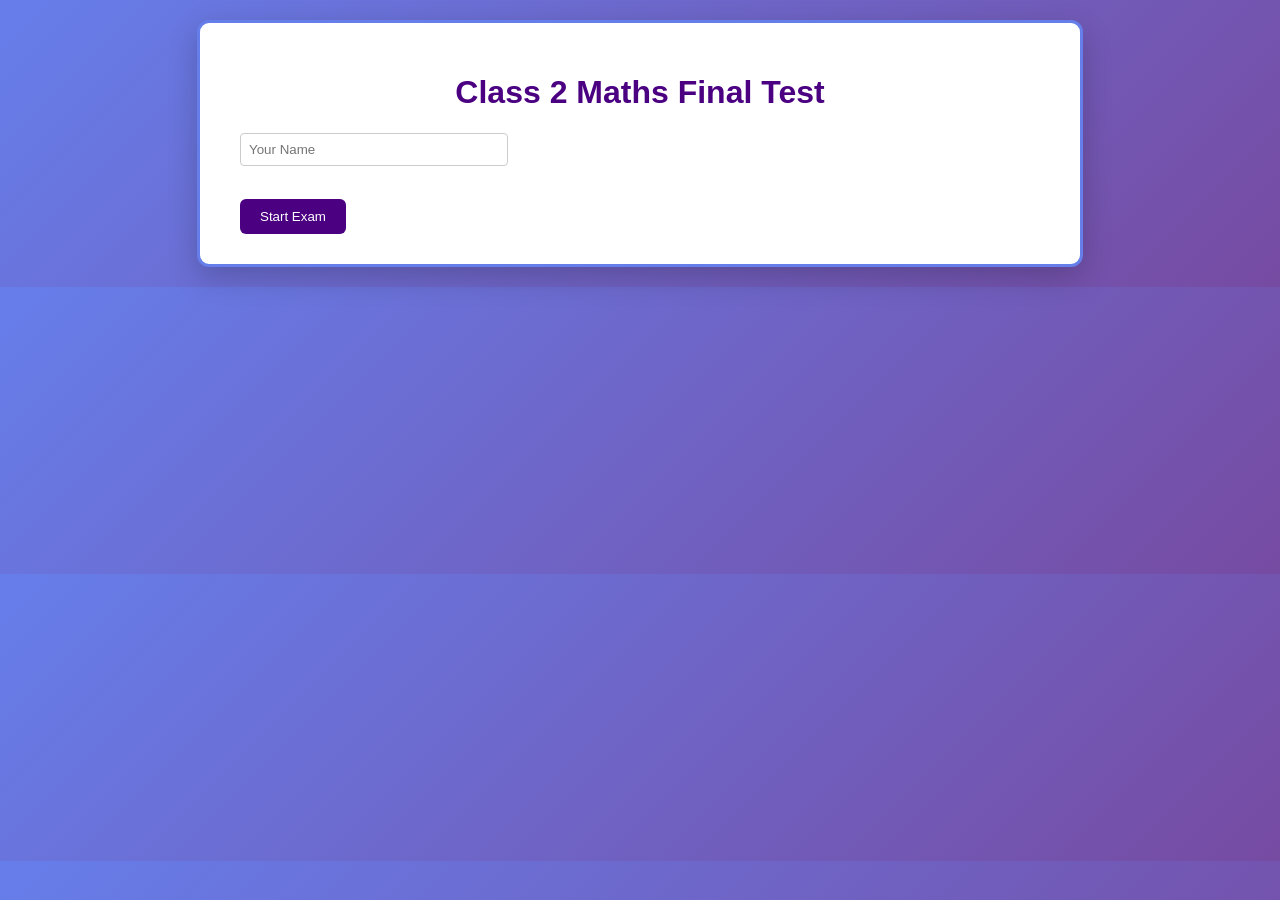
<file: index.html>
<!-- update -->
<!DOCTYPE html>
<html>
<head>
<title>Class 2 Final Test</title>
<link rel="stylesheet" href="style.css">
</head>
<body>

<div class="container">
<h1>Class 2 Maths Final Test</h1>

<input type="text" id="studentName" placeholder="Your Name">
<br><br>
<button onclick="startExam()">Start Exam</button>

</div>

<script src="script.js"></script>
</body>

</html>
</file>
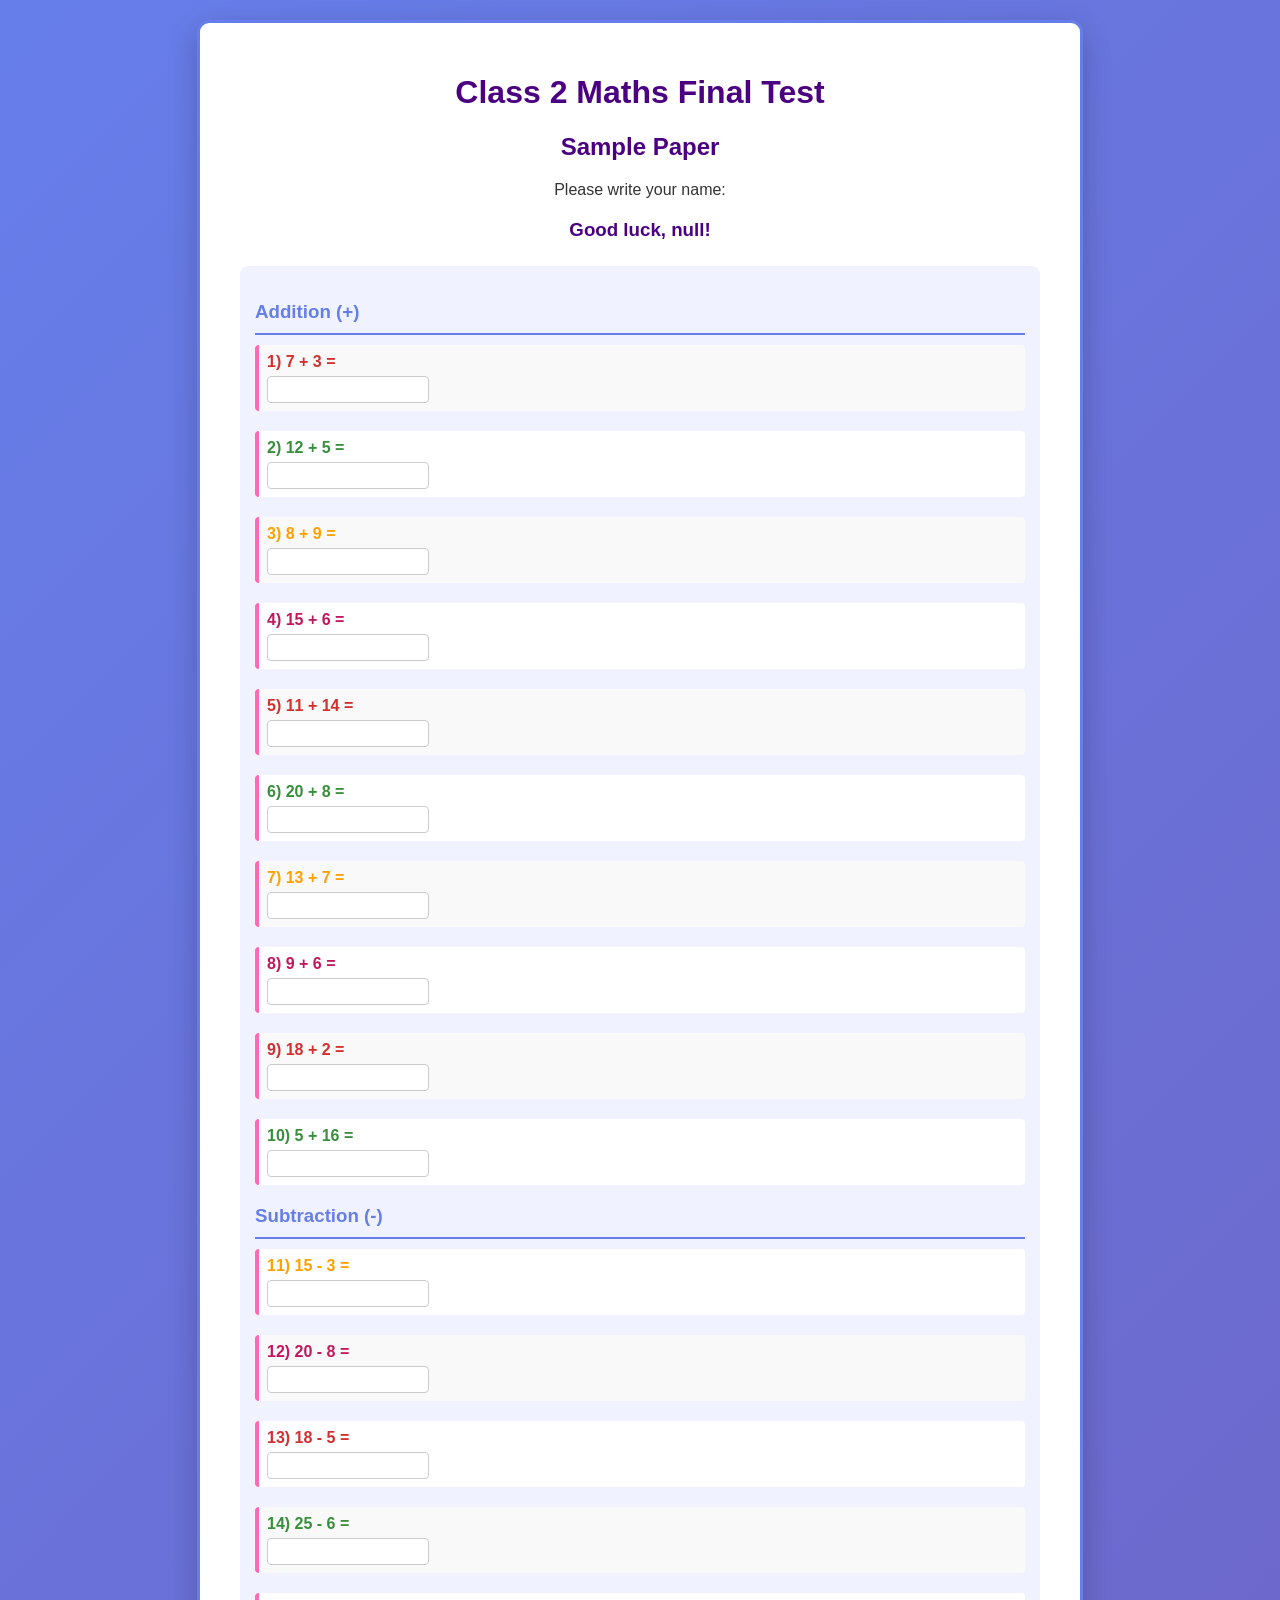
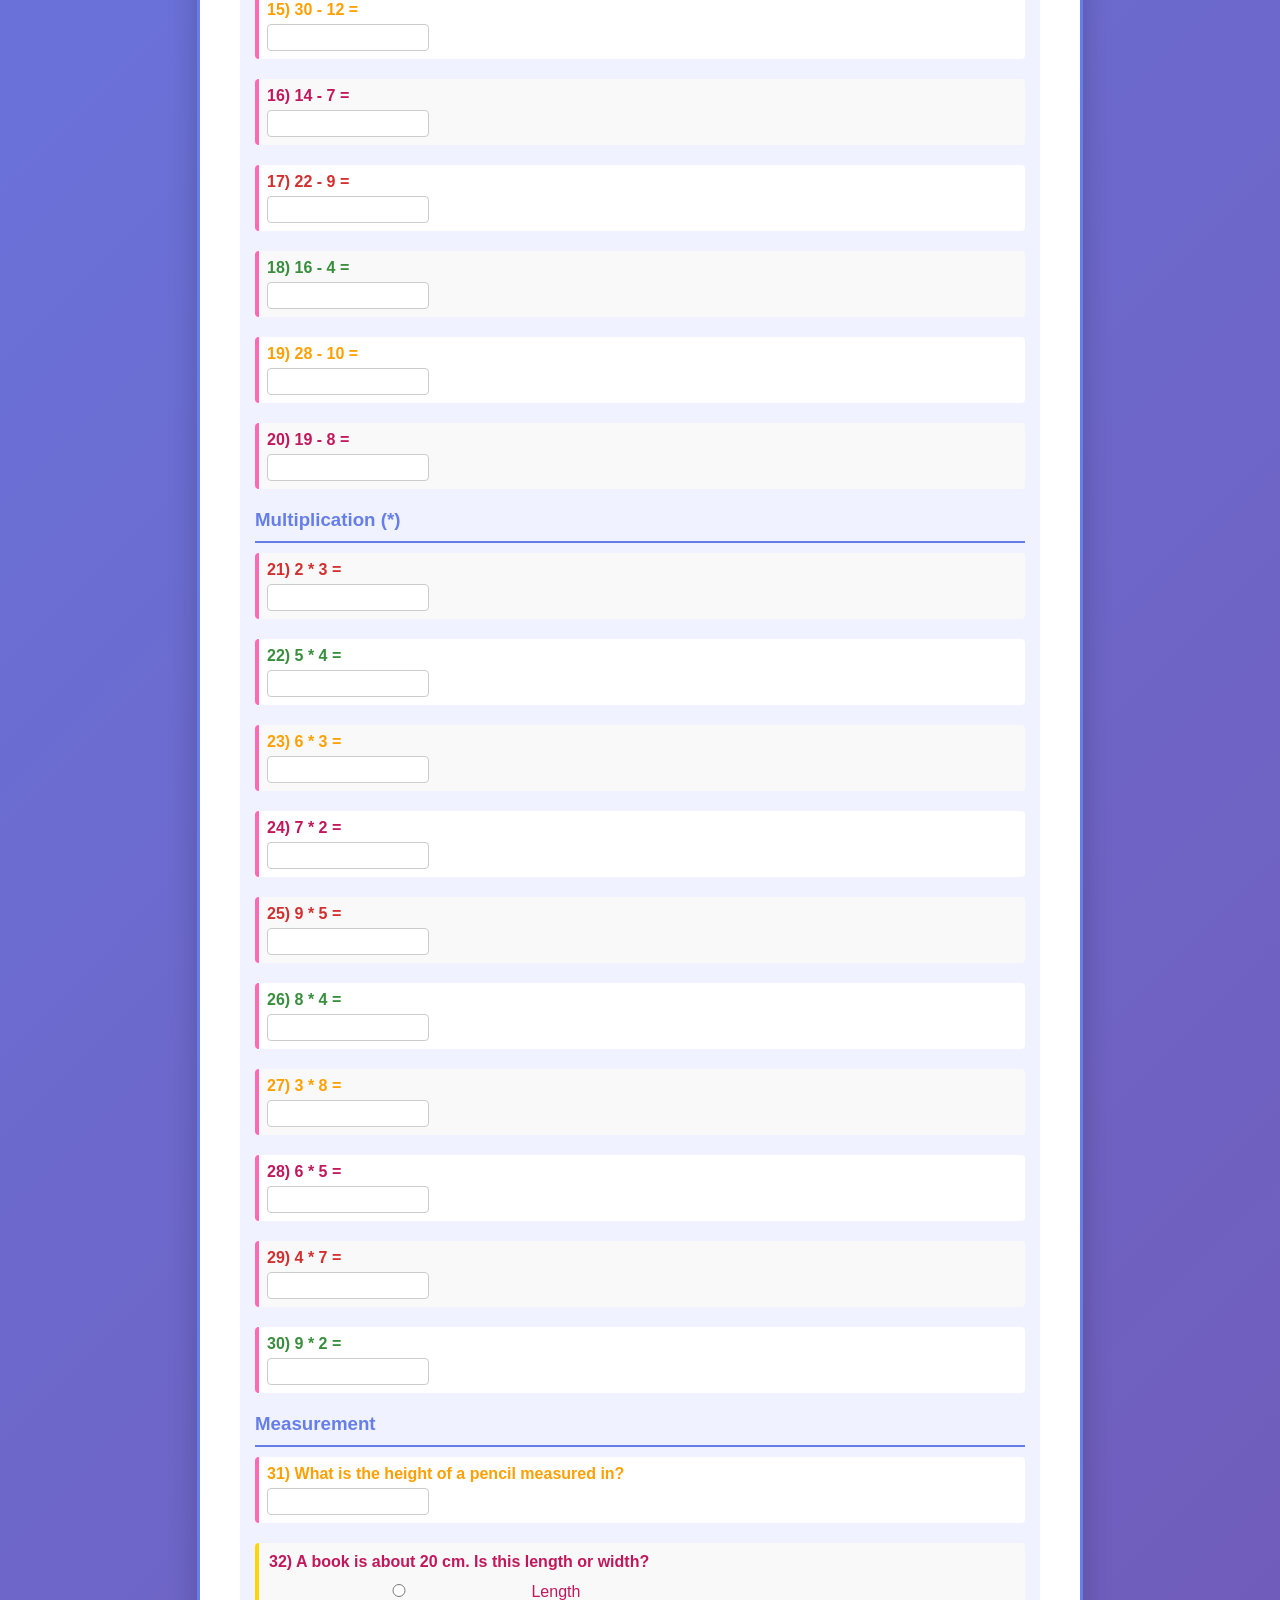
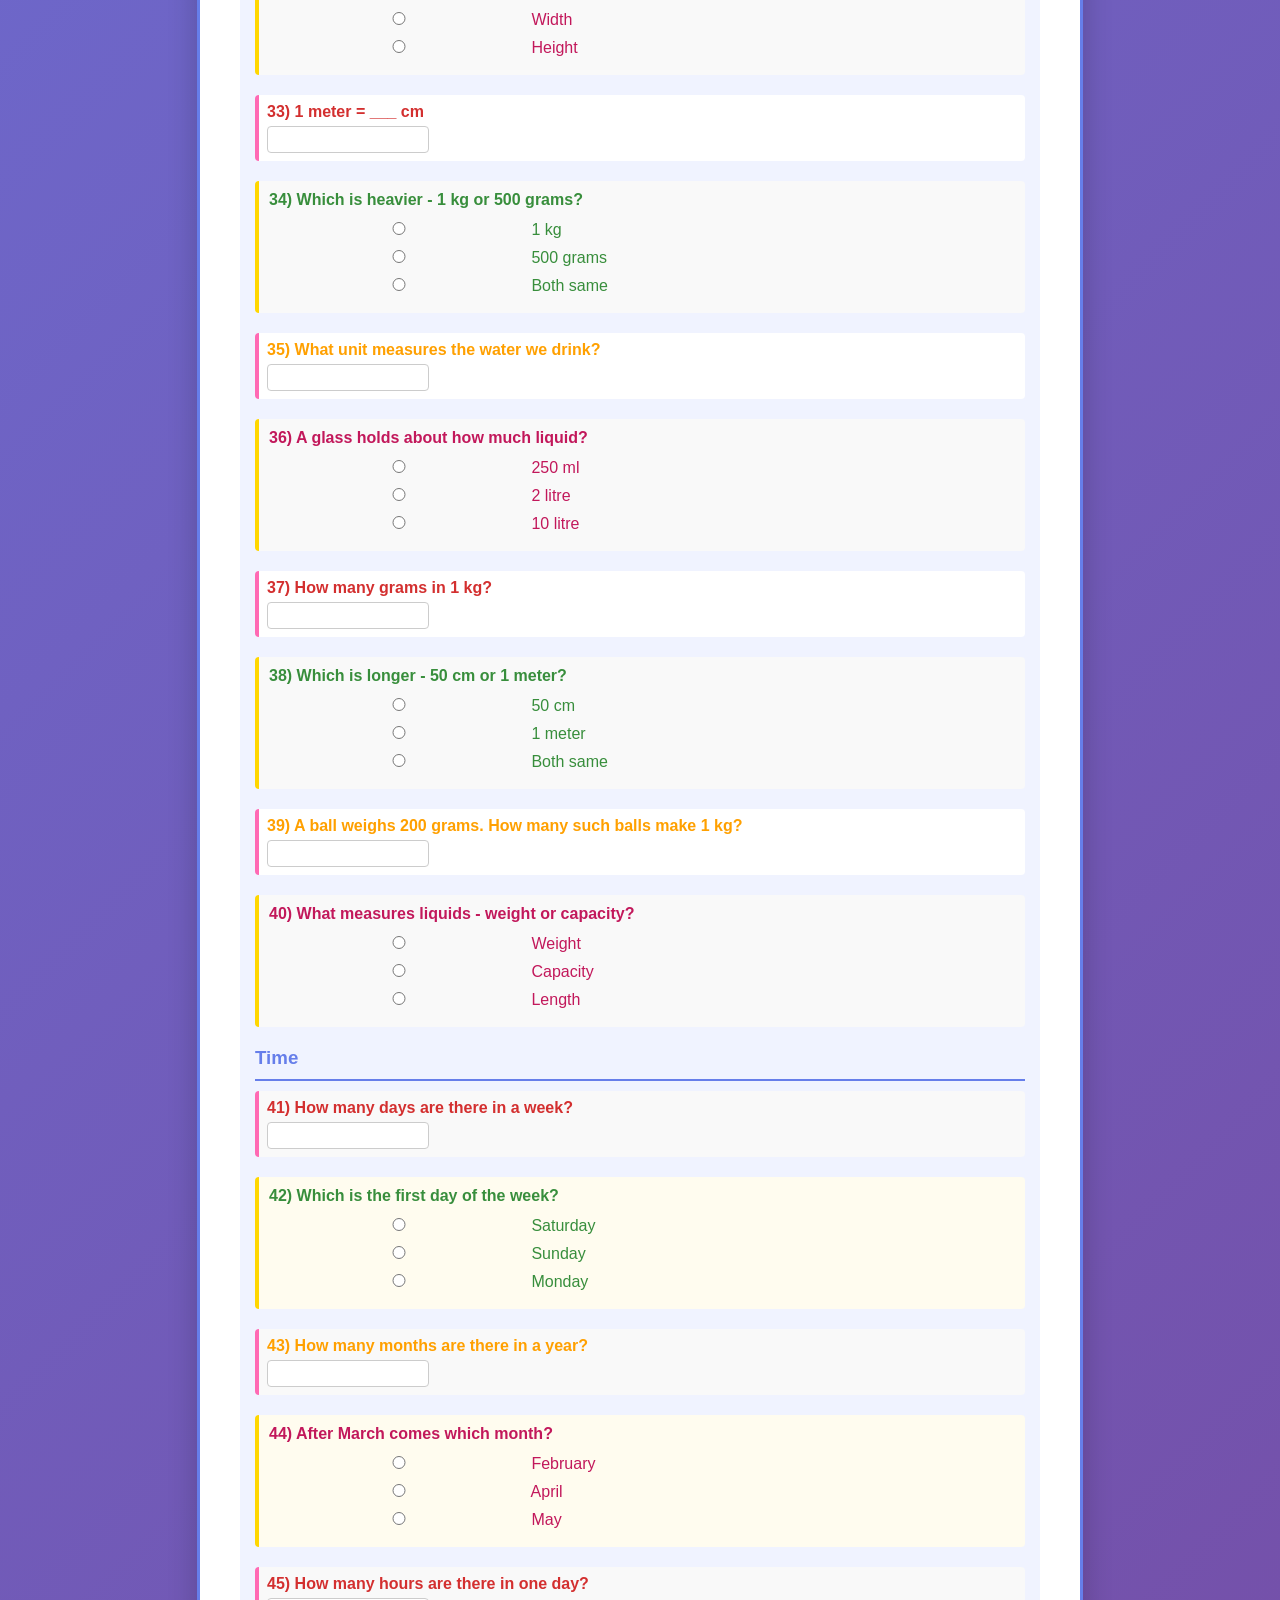
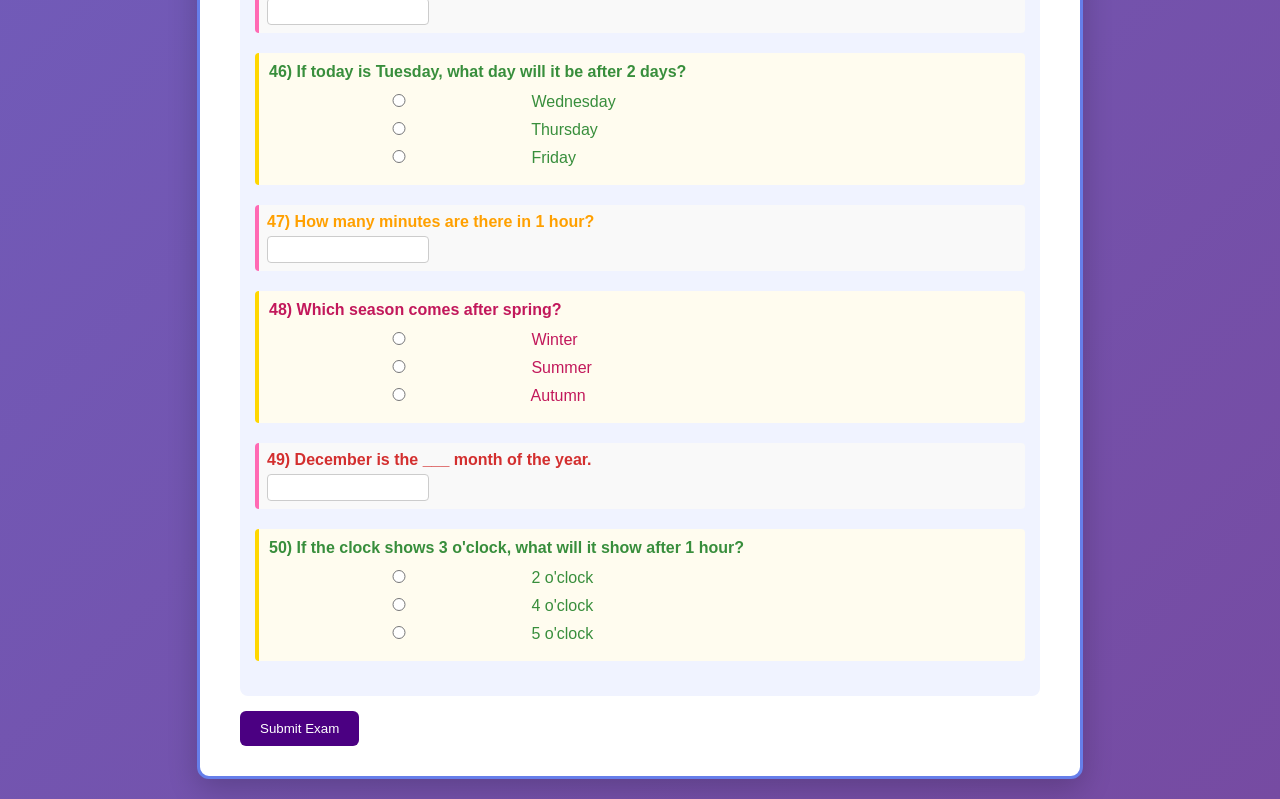
<file: quiz.html>
<!DOCTYPE html>
<html>
<head>
<title>Exam</title>
<link rel="stylesheet" href="style.css">
</head>
<body>

<div class="container">
    <h1>Class 2 Maths Final Test</h1>
    <!-- sample paper start -->
    <div id="startSection" style="text-align:center; margin-bottom:20px;">
        <h2>Sample Paper</h2>
        <p>Please write your name:</p>
        <h2 id="studentDisplay" style="color: #667eea;"></h2>
        <h3 id="greeting" style="color:#4b0082; margin-top:10px;"></h3>
    </div>

    <div id="questionBox" class="section"></div>
    
    <button onclick="submitExam()">Submit Exam</button>

</div>

<script src="script.js"></script>
</body>
</html>
</file>
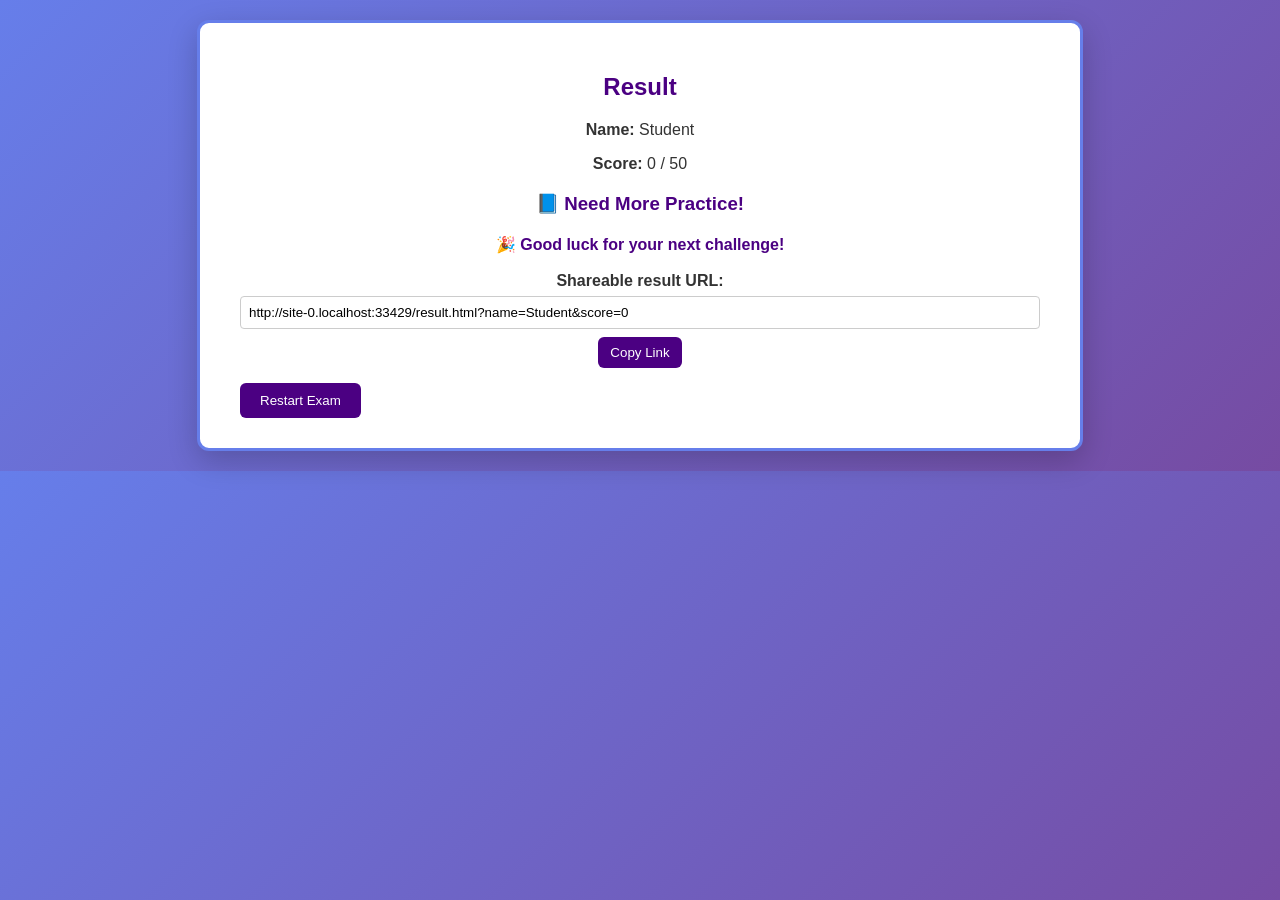
<file: result.html>
<!DOCTYPE html>
<html>
<head>
<title>Result</title>
<link rel="stylesheet" href="style.css">
</head>
<body>

<div class="container">
<div id="resultBox"></div>

<button onclick="restart()">Restart Exam</button>

</div>

<script src="script.js"></script>
</body>
</html>
</file>
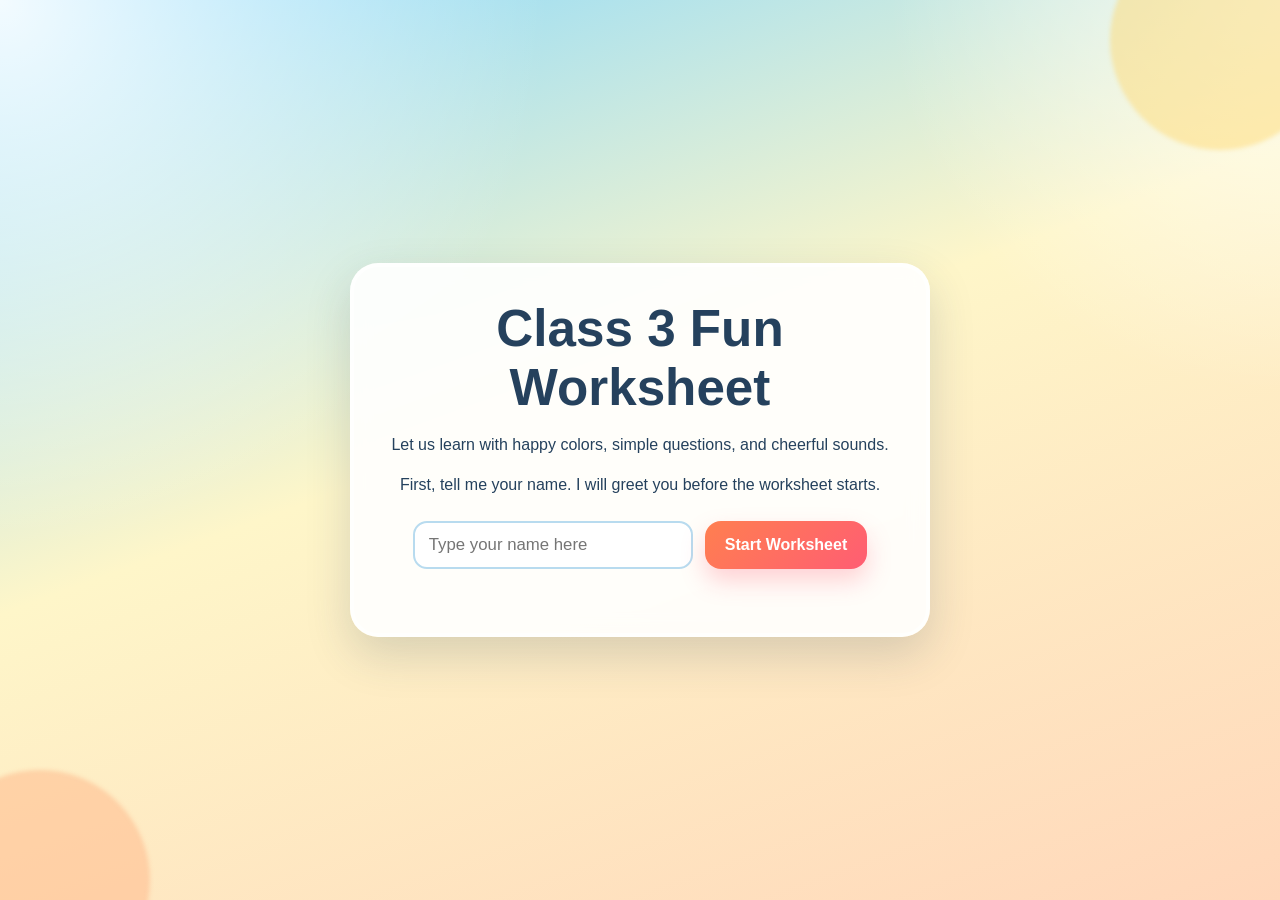
<file: worksheet.html>
<!DOCTYPE html>
<html lang="en">
<head>
<meta charset="UTF-8">
<title>Class 3 Fun Worksheet</title>
<meta name="viewport" content="width=device-width, initial-scale=1.0">
<style>
:root {
  --sky: #8fd3ff;
  --sun: #ffd76a;
  --peach: #ffb687;
  --berry: #ff6b6b;
  --leaf: #42b883;
  --ink: #25415d;
  --card: rgba(255, 255, 255, 0.9);
  --shadow: 0 18px 45px rgba(37, 65, 93, 0.18);
}

* {
  box-sizing: border-box;
}

body {
  margin: 0;
  min-height: 100vh;
  font-family: "Trebuchet MS", "Comic Sans MS", sans-serif;
  color: var(--ink);
  background:
    radial-gradient(circle at top left, rgba(255, 255, 255, 0.9), transparent 35%),
    radial-gradient(circle at top right, rgba(255, 255, 255, 0.7), transparent 25%),
    linear-gradient(160deg, #85d8ff 0%, #fef6c9 45%, #ffd7ba 100%);
  overflow-x: hidden;
}

body::before,
body::after {
  content: "";
  position: fixed;
  width: 220px;
  height: 220px;
  border-radius: 50%;
  z-index: 0;
  filter: blur(2px);
}

body::before {
  top: -70px;
  right: -50px;
  background: rgba(255, 215, 106, 0.45);
}

body::after {
  bottom: -90px;
  left: -70px;
  background: rgba(255, 182, 135, 0.5);
}

.screen {
  position: relative;
  z-index: 1;
  min-height: 100vh;
  display: flex;
  align-items: center;
  justify-content: center;
  padding: 24px;
}

.card,
.welcome-box {
  width: min(960px, 100%);
  background: var(--card);
  border: 4px solid rgba(255, 255, 255, 0.65);
  box-shadow: var(--shadow);
  border-radius: 28px;
  backdrop-filter: blur(10px);
}

.welcome-box {
  max-width: 580px;
  padding: 32px 28px;
  text-align: center;
  animation: floatIn 0.8s ease;
}

.welcome-box h1,
.topbar h1 {
  margin: 0 0 10px;
  font-size: clamp(2rem, 4vw, 3.2rem);
}

.welcome-box p,
.subtitle,
.section-title p,
.result-card p {
  line-height: 1.5;
}

.name-row {
  display: flex;
  gap: 12px;
  justify-content: center;
  flex-wrap: wrap;
  margin: 24px 0 8px;
}

input[type="text"],
input[type="number"] {
  border: 2px solid #b8dbef;
  border-radius: 14px;
  font-size: 1.05rem;
  padding: 12px 14px;
  transition: transform 0.2s ease, border-color 0.2s ease, box-shadow 0.2s ease;
}

input[type="text"] {
  width: min(280px, 100%);
}

input[type="number"] {
  width: 88px;
  text-align: center;
  font-weight: 700;
}

input:focus {
  outline: none;
  border-color: #5aa9e6;
  box-shadow: 0 0 0 4px rgba(90, 169, 230, 0.2);
  transform: translateY(-1px);
}

button {
  border: 0;
  border-radius: 16px;
  padding: 13px 20px;
  font-size: 1rem;
  font-weight: 700;
  color: white;
  cursor: pointer;
  transition: transform 0.2s ease, box-shadow 0.2s ease, opacity 0.2s ease;
}

button:hover {
  transform: translateY(-2px);
}

button:active {
  transform: translateY(0);
}

.primary-btn {
  background: linear-gradient(135deg, #ff7f50, #ff5d73);
  box-shadow: 0 12px 24px rgba(255, 93, 115, 0.28);
}

.secondary-btn {
  background: linear-gradient(135deg, #3dbb8a, #3a86ff);
  box-shadow: 0 12px 24px rgba(58, 134, 255, 0.22);
}

.ghost-btn {
  background: linear-gradient(135deg, #7c8cff, #5ac8fa);
  box-shadow: 0 12px 24px rgba(90, 200, 250, 0.2);
}

.hidden {
  display: none;
}

.worksheet-wrap {
  padding: 22px;
}

.topbar {
  display: grid;
  grid-template-columns: 1.3fr 1fr;
  gap: 18px;
  align-items: center;
  margin-bottom: 20px;
}

.greeting {
  padding: 24px;
  border-radius: 24px;
  background: linear-gradient(135deg, rgba(255, 255, 255, 0.72), rgba(255, 251, 226, 0.92));
}

.status-panel {
  display: grid;
  gap: 12px;
}

.sound-toggle-wrap {
  display: flex;
  justify-content: flex-end;
}

.sound-toggle {
  background: rgba(255, 255, 255, 0.9);
  color: var(--ink);
  border: 2px solid #b8dbef;
  border-radius: 999px;
  padding: 8px 14px;
  font-size: 0.92rem;
  box-shadow: none;
}

.badge-row {
  display: grid;
  grid-template-columns: repeat(3, 1fr);
  gap: 12px;
}

.badge {
  background: white;
  border-radius: 18px;
  padding: 14px 10px;
  text-align: center;
  box-shadow: 0 10px 24px rgba(37, 65, 93, 0.08);
}

.badge strong {
  display: block;
  font-size: 1.3rem;
  margin-top: 6px;
}

.progress-shell {
  background: rgba(255, 255, 255, 0.7);
  border-radius: 999px;
  overflow: hidden;
  height: 20px;
}

.progress-bar {
  width: 0;
  height: 100%;
  border-radius: 999px;
  background: linear-gradient(90deg, #42b883, #ffd166, #ff7f50);
  transition: width 0.45s ease;
}

.grid {
  display: grid;
  grid-template-columns: repeat(2, 1fr);
  gap: 18px;
}

.section {
  background: rgba(255, 255, 255, 0.85);
  border-radius: 24px;
  padding: 20px;
  box-shadow: 0 10px 24px rgba(37, 65, 93, 0.08);
}

.section-title {
  display: flex;
  justify-content: space-between;
  gap: 10px;
  align-items: center;
  margin-bottom: 12px;
}

.section-title h2 {
  margin: 0;
  font-size: 1.45rem;
}

.pill {
  background: #fff3d1;
  border-radius: 999px;
  padding: 8px 12px;
  font-weight: 700;
}

.question {
  display: flex;
  align-items: center;
  justify-content: space-between;
  gap: 14px;
  padding: 12px 14px;
  margin: 10px 0;
  border-radius: 18px;
  background: rgba(255, 255, 255, 0.75);
}

.question label {
  flex: 1;
  text-align: left;
  font-size: 1.05rem;
  font-weight: 700;
}

.question.correct {
  background: rgba(66, 184, 131, 0.18);
}

.question.wrong {
  background: rgba(255, 107, 107, 0.18);
}

.actions {
  display: flex;
  flex-wrap: wrap;
  gap: 12px;
  justify-content: center;
  margin-top: 22px;
}

.result-card {
  margin-top: 24px;
  padding: 24px;
  border-radius: 24px;
  background: linear-gradient(135deg, rgba(255, 245, 204, 0.95), rgba(255, 255, 255, 0.95));
  text-align: center;
}

.result-card h2,
.result-card h3,
.result-card p {
  margin: 10px 0;
}

.starburst {
  display: flex;
  justify-content: center;
  gap: 10px;
  font-size: 1.8rem;
  min-height: 42px;
}

.starburst span {
  opacity: 0;
  transform: translateY(10px) scale(0.8);
  animation: popStar 0.6s ease forwards;
}

.starburst span:nth-child(2) { animation-delay: 0.1s; }
.starburst span:nth-child(3) { animation-delay: 0.2s; }
.starburst span:nth-child(4) { animation-delay: 0.3s; }
.starburst span:nth-child(5) { animation-delay: 0.4s; }

.helper-text {
  min-height: 24px;
  color: #b94156;
  font-weight: 700;
}

.footer-note {
  margin-top: 14px;
  font-size: 0.95rem;
}

@keyframes floatIn {
  from {
    opacity: 0;
    transform: translateY(24px) scale(0.98);
  }
  to {
    opacity: 1;
    transform: translateY(0) scale(1);
  }
}

@keyframes popStar {
  to {
    opacity: 1;
    transform: translateY(0) scale(1);
  }
}

@media (max-width: 780px) {
  .topbar,
  .grid,
  .badge-row {
    grid-template-columns: 1fr;
  }

  .worksheet-wrap {
    padding: 16px;
  }

  .question {
    align-items: flex-start;
    flex-direction: column;
  }

  .question input[type="number"] {
    width: 100%;
  }
}
</style>
</head>
<body>
<div id="welcomeScreen" class="screen">
  <div class="welcome-box">
    <h1>Class 3 Fun Worksheet</h1>
    <p>Let us learn with happy colors, simple questions, and cheerful sounds.</p>
    <p>First, tell me your name. I will greet you before the worksheet starts.</p>
    <div class="name-row">
      <input type="text" id="studentName" placeholder="Type your name here">
      <button class="primary-btn" id="startButton">Start Worksheet</button>
    </div>
    <div id="nameHelp" class="helper-text"></div>
  </div>
</div>

<main id="worksheetScreen" class="screen hidden">
  <div class="card worksheet-wrap">
    <div class="topbar">
      <div class="greeting">
        <h1 id="greetingTitle">Hello, Student.</h1>
        <p class="subtitle">Solve the questions, check your marks, and enjoy your reward at the end.</p>
      </div>
      <div class="status-panel">
        <div class="sound-toggle-wrap">
          <button class="sound-toggle" id="soundToggle" aria-pressed="true">Sound: On</button>
        </div>
        <div class="badge-row">
          <div class="badge">Questions<strong id="totalQuestions">10</strong></div>
          <div class="badge">Time<strong id="timer">0s</strong></div>
          <div class="badge">Marks<strong id="liveScore">0</strong></div>
        </div>
        <div>
          <div style="font-weight:700; margin-bottom:8px;">Progress</div>
          <div class="progress-shell"><div id="progressBar" class="progress-bar"></div></div>
        </div>
      </div>
    </div>

    <div class="grid">
      <section class="section">
        <div class="section-title">
          <div>
            <h2>Division Practice</h2>
            <p>Easy questions for class 3 learners.</p>
          </div>
          <div class="pill">5 Questions</div>
        </div>

        <div class="question" data-answer="3">
          <label for="q1">12 ÷ 4 =</label>
          <input id="q1" type="number" min="0">
        </div>
        <div class="question" data-answer="4">
          <label for="q2">16 ÷ 4 =</label>
          <input id="q2" type="number" min="0">
        </div>
        <div class="question" data-answer="2">
          <label for="q3">18 ÷ 9 =</label>
          <input id="q3" type="number" min="0">
        </div>
        <div class="question" data-answer="5">
          <label for="q4">25 ÷ 5 =</label>
          <input id="q4" type="number" min="0">
        </div>
        <div class="question" data-answer="6">
          <label for="q5">30 ÷ 5 =</label>
          <input id="q5" type="number" min="0">
        </div>
      </section>

      <section class="section">
        <div class="section-title">
          <div>
            <h2>Chapter: Time</h2>
            <p>Read the clock ideas and answer in numbers.</p>
          </div>
          <div class="pill">5 Questions</div>
        </div>

        <div class="question" data-answer="60">
          <label for="q6">How many minutes are there in 1 hour?</label>
          <input id="q6" type="number" min="0">
        </div>
        <div class="question" data-answer="24">
          <label for="q7">How many hours are there in 1 day?</label>
          <input id="q7" type="number" min="0">
        </div>
        <div class="question" data-answer="7">
          <label for="q8">How many days are there in 1 week?</label>
          <input id="q8" type="number" min="0">
        </div>
        <div class="question" data-answer="12">
          <label for="q9">What hour comes after 11 o'clock?</label>
          <input id="q9" type="number" min="0">
        </div>
        <div class="question" data-answer="30">
          <label for="q10">How many minutes are there in half an hour?</label>
          <input id="q10" type="number" min="0">
        </div>
      </section>
    </div>

    <div class="actions">
      <button class="primary-btn" id="checkButton">Check My Work</button>
      <button class="secondary-btn" id="hintButton">Show Quick Hint</button>
      <button class="ghost-btn" id="resetButton">Start Again</button>
    </div>

    <section id="resultCard" class="result-card hidden">
      <div class="starburst" id="starburst"></div>
      <h2 id="scoreText"></h2>
      <h3 id="messageText"></h3>
      <p id="detailText"></p>
      <p class="footer-note">Keep learning. Every question you try makes you stronger.</p>
    </section>
  </div>
</main>

<script>
const welcomeScreen = document.getElementById("welcomeScreen");
const worksheetScreen = document.getElementById("worksheetScreen");
const studentNameInput = document.getElementById("studentName");
const nameHelp = document.getElementById("nameHelp");
const greetingTitle = document.getElementById("greetingTitle");
const timerElement = document.getElementById("timer");
const liveScoreElement = document.getElementById("liveScore");
const progressBar = document.getElementById("progressBar");
const totalQuestionsElement = document.getElementById("totalQuestions");
const resultCard = document.getElementById("resultCard");
const scoreText = document.getElementById("scoreText");
const messageText = document.getElementById("messageText");
const detailText = document.getElementById("detailText");
const starburst = document.getElementById("starburst");
const soundToggle = document.getElementById("soundToggle");
const questionBlocks = Array.from(document.querySelectorAll(".question"));
const inputs = Array.from(document.querySelectorAll('.question input'));

let studentName = "Student";
let seconds = 0;
let timerId = null;
let soundEnabled = true;

totalQuestionsElement.textContent = String(questionBlocks.length);

function startTimer() {
  stopTimer();
  timerId = window.setInterval(() => {
    seconds += 1;
    timerElement.textContent = seconds + "s";
  }, 1000);
}

function stopTimer() {
  if (timerId !== null) {
    window.clearInterval(timerId);
    timerId = null;
  }
}

function getScore() {
  let score = 0;
  questionBlocks.forEach((block) => {
    const input = block.querySelector("input");
    const answer = block.dataset.answer;
    if (input.value.trim() !== "" && input.value.trim() === answer) {
      score += 1;
    }
  });
  return score;
}

function updateLiveProgress() {
  const answered = inputs.filter((input) => input.value.trim() !== "").length;
  const score = getScore();
  const progress = (answered / inputs.length) * 100;
  liveScoreElement.textContent = String(score);
  progressBar.style.width = progress + "%";
}

function playTone(frequency, duration, delay, type) {
  if (!soundEnabled) {
    return;
  }

  const AudioContextClass = window.AudioContext || window.webkitAudioContext;
  if (!AudioContextClass) {
    return;
  }

  if (!window.soundContext) {
    window.soundContext = new AudioContextClass();
  }

  const context = window.soundContext;
  const oscillator = context.createOscillator();
  const gain = context.createGain();
  const startAt = context.currentTime + delay;

  oscillator.type = type;
  oscillator.frequency.setValueAtTime(frequency, startAt);
  gain.gain.setValueAtTime(0.001, startAt);
  gain.gain.exponentialRampToValueAtTime(0.18, startAt + 0.02);
  gain.gain.exponentialRampToValueAtTime(0.001, startAt + duration);

  oscillator.connect(gain);
  gain.connect(context.destination);
  oscillator.start(startAt);
  oscillator.stop(startAt + duration + 0.02);
}

function playClickSound() {
  playTone(740, 0.08, 0, "square");
}

function playCorrectSound() {
  playTone(659.25, 0.1, 0, "triangle");
}

function playWrongSound() {
  playTone(220, 0.12, 0, "sawtooth");
}

function playJoySound() {
  [523.25, 659.25, 783.99, 1046.5].forEach((note, index) => {
    playTone(note, 0.22, index * 0.12, "triangle");
  });
}

function playTryAgainSound() {
  [392, 349.23].forEach((note, index) => {
    playTone(note, 0.18, index * 0.18, "sine");
  });
}

function celebrate(starCount) {
  starburst.innerHTML = "";
  for (let index = 0; index < starCount; index += 1) {
    const star = document.createElement("span");
    star.textContent = "⭐";
    starburst.appendChild(star);
  }
}

function startWorksheet() {
  playClickSound();
  const typedName = studentNameInput.value.trim();
  if (!typedName) {
    nameHelp.textContent = "Please type your name first.";
    studentNameInput.focus();
    return;
  }

  studentName = typedName;
  greetingTitle.textContent = "Hello, " + studentName + "! Let us begin.";
  nameHelp.textContent = "";
  welcomeScreen.classList.add("hidden");
  worksheetScreen.classList.remove("hidden");
  playJoySound();
  startTimer();
  inputs[0].focus();
}

function getMessage(percent) {
  if (percent === 100) {
    return {
      title: "Brilliant work, " + studentName + "!",
      text: "You got everything correct. You are a worksheet star today!",
      stars: 5,
      sound: "joy"
    };
  }

  if (percent >= 80) {
    return {
      title: "Very good, " + studentName + "!",
      text: "You did a great job. Just a tiny step more for full marks!",
      stars: 4,
      sound: "joy"
    };
  }

  if (percent >= 50) {
    return {
      title: "Nice try, " + studentName + "!",
      text: "You are learning well. Check a few answers and try again.",
      stars: 3,
      sound: "try"
    };
  }

  return {
    title: "Keep going, " + studentName + "!",
    text: "You are brave for trying. Read the hint and solve again.",
    stars: 2,
    sound: "try"
  };
}

function checkAnswers() {
  playClickSound();
  let score = 0;

  questionBlocks.forEach((block) => {
    const input = block.querySelector("input");
    const answer = block.dataset.answer;
    block.classList.remove("correct", "wrong");

    if (input.value.trim() === answer) {
      block.classList.add("correct");
      score += 1;
      playCorrectSound();
    } else {
      block.classList.add("wrong");
      playWrongSound();
    }
  });

  stopTimer();

  const total = questionBlocks.length;
  const percent = Math.round((score / total) * 100);
  const message = getMessage(percent);

  liveScoreElement.textContent = String(score);
  progressBar.style.width = "100%";
  scoreText.textContent = "Marks: " + score + " / " + total + " (" + percent + "%)";
  messageText.textContent = message.title;
  detailText.textContent = message.text + " You finished in " + seconds + " seconds.";
  celebrate(message.stars);
  resultCard.classList.remove("hidden");
  resultCard.scrollIntoView({ behavior: "smooth", block: "start" });

  if (message.sound === "joy") {
    playJoySound();
  } else {
    playTryAgainSound();
  }
}

function showHint() {
  playClickSound();
  detailText.textContent = "Hint: For division, think of equal groups. For time, remember 60 minutes in 1 hour, 24 hours in 1 day, and 7 days in 1 week.";
  resultCard.classList.remove("hidden");
  resultCard.scrollIntoView({ behavior: "smooth", block: "start" });
}

function resetWorksheet() {
  playClickSound();
  seconds = 0;
  timerElement.textContent = "0s";
  liveScoreElement.textContent = "0";
  progressBar.style.width = "0%";
  resultCard.classList.add("hidden");
  starburst.innerHTML = "";

  questionBlocks.forEach((block) => {
    block.classList.remove("correct", "wrong");
  });

  inputs.forEach((input) => {
    input.value = "";
  });

  startTimer();
  inputs[0].focus();
}

function toggleSound() {
  soundEnabled = !soundEnabled;
  soundToggle.textContent = soundEnabled ? "Sound: On" : "Sound: Off";
  soundToggle.setAttribute("aria-pressed", soundEnabled ? "true" : "false");
  if (soundEnabled) {
    playClickSound();
  }
}

document.getElementById("startButton").addEventListener("click", startWorksheet);
document.getElementById("checkButton").addEventListener("click", checkAnswers);
document.getElementById("hintButton").addEventListener("click", showHint);
document.getElementById("resetButton").addEventListener("click", resetWorksheet);
soundToggle.addEventListener("click", toggleSound);
studentNameInput.addEventListener("keydown", (event) => {
  if (event.key === "Enter") {
    startWorksheet();
  }
});
inputs.forEach((input) => {
  input.addEventListener("input", updateLiveProgress);
});
</script>
</body>
</html>
</file>
<file: style.css>
body{
    font-family: 'Arial', sans-serif;
    background: linear-gradient(135deg,#667eea,#764ba2);
    margin:0;
    padding:20px;
    color:#333;
}    


.container{
    background:white;
    max-width:800px;
    margin:auto;
    padding:30px 40px;
    border-radius:12px;
    box-shadow:0 10px 30px rgba(0,0,0,0.2);
    border: 3px solid #667eea;
}


h1,h2{
    text-align:center;
    color:#4b0082;
}


input, select{
    padding:8px;
    width:250px;
    border:1px solid #ccc;
    border-radius:4px;
    transition: border-color 0.3s;
}

input:focus, select:focus{
    outline:none;
    border-color:#667eea;
    box-shadow:0 0 5px rgba(102,126,234,0.5);
}


button{
    padding:10px 20px;
    margin-top:15px;
    background:#4b0082;
    color:white;
    border:none;
    border-radius:6px;
    cursor:pointer;
    transition: background 0.3s;
}

button:hover{
    background:#301a57;
}

button:active{
    background:#1a0f38;
}


.section{
    margin-top:25px;
    padding:15px;
    background:#f0f3ff;
    border-radius:8px;
}

/* question headings */
h3{
    color:#667eea;
    margin-bottom:10px;
}

/* multiple choice box */
.mc-question{
    background:#fffcef;
    border-left:4px solid #ffd700;
    padding:10px;
    border-radius:4px;
}

/* statement questions */
.statement-question{
    background:#ffffff;
    padding:8px;
    border-radius:4px;
    border-left:4px solid #ff69b4; /* pink accent */
}

/* add colored numbering and labels */
#questionBox .statement-question:nth-of-type(4n+1) label,
#questionBox .mc-question:nth-of-type(4n+1) label {
    color: #d32f2f; /* red */
}
#questionBox .statement-question:nth-of-type(4n+2) label,
#questionBox .mc-question:nth-of-type(4n+2) label {
    color: #388e3c; /* green */
}
#questionBox .statement-question:nth-of-type(4n+3) label,
#questionBox .mc-question:nth-of-type(4n+3) label {
    color: #ffa000; /* amber/yellow */
}
#questionBox .statement-question:nth-of-type(4n+4) label,
#questionBox .mc-question:nth-of-type(4n+4) label {
    color: #c2185b; /* pink */
}

/* alternate row backgrounds lightly */
#questionBox .statement-question:nth-child(2n),
#questionBox .mc-question:nth-child(2n) {
    background-color: #f9f9f9;
}

/* result page styles */
#resultBox{
    text-align:center;
}

#resultBox h3{
    margin-top:20px;
    color:#4b0082;
}
</file>
